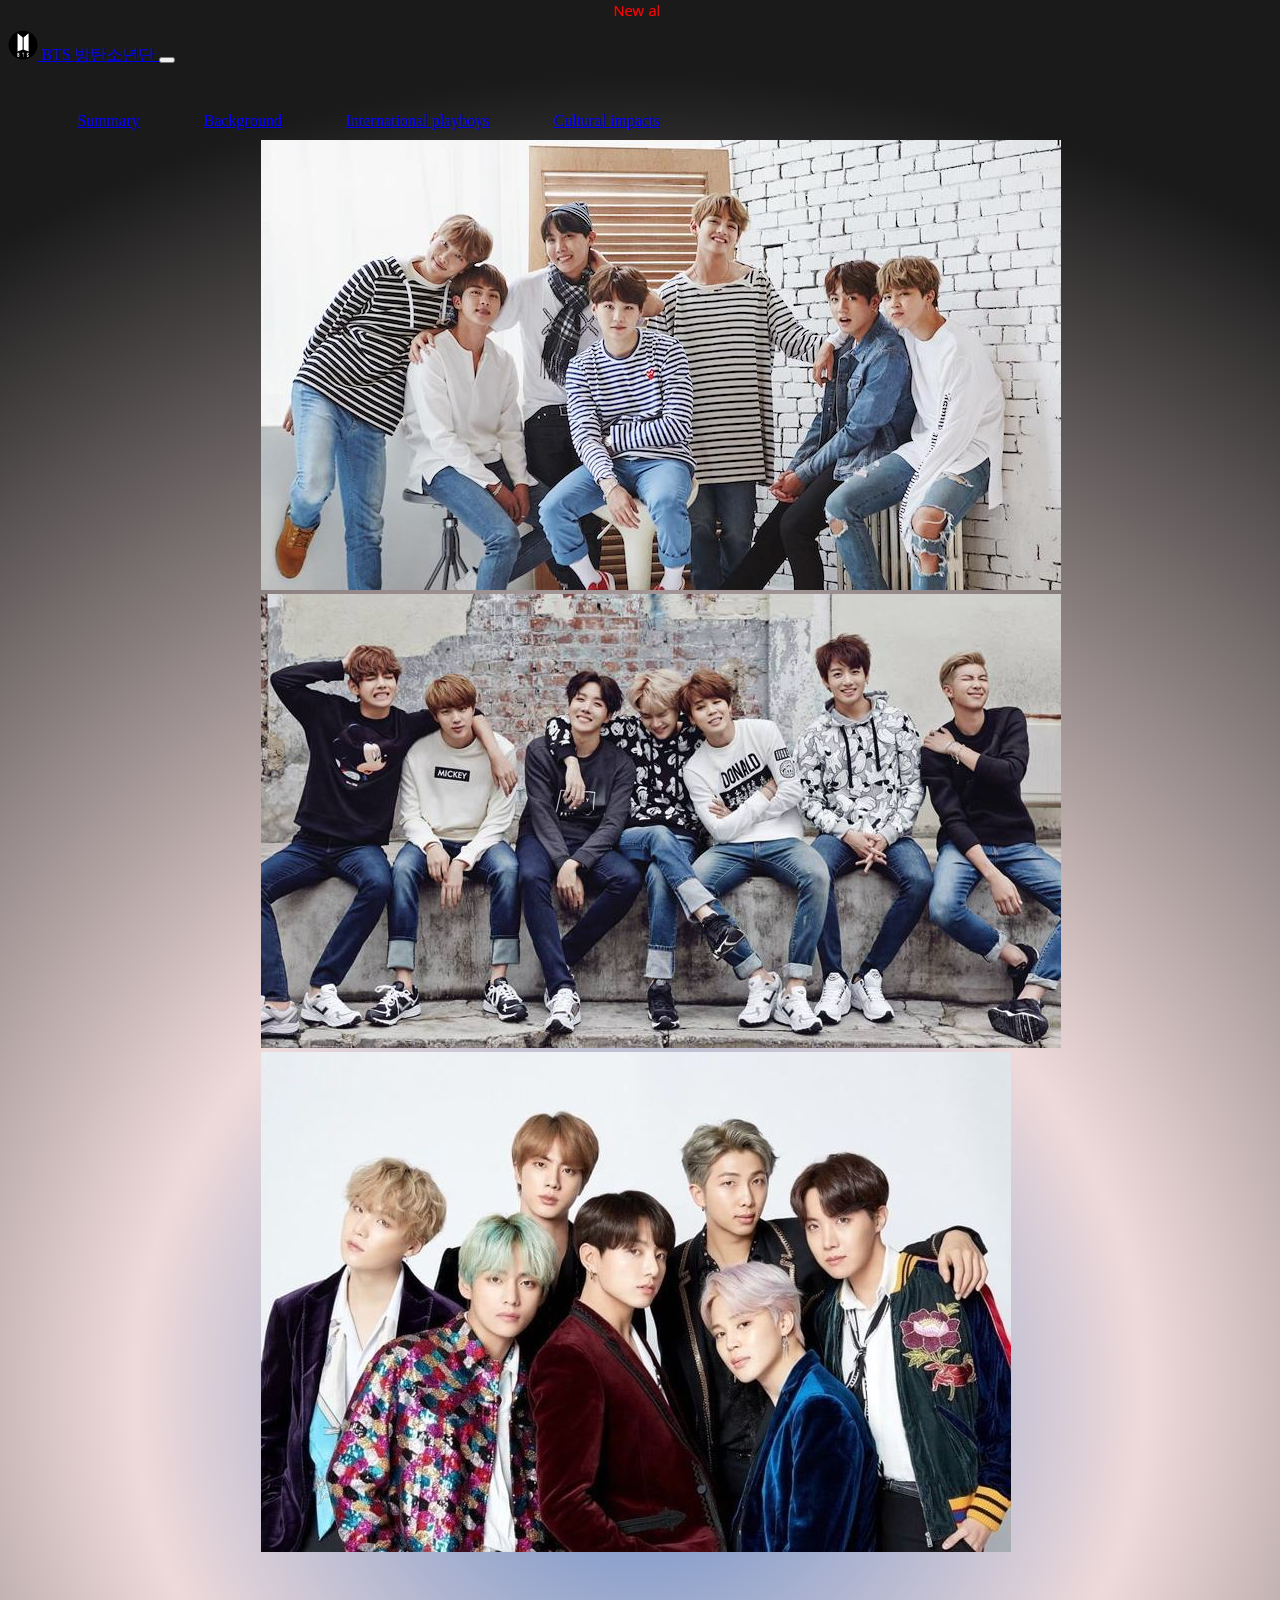
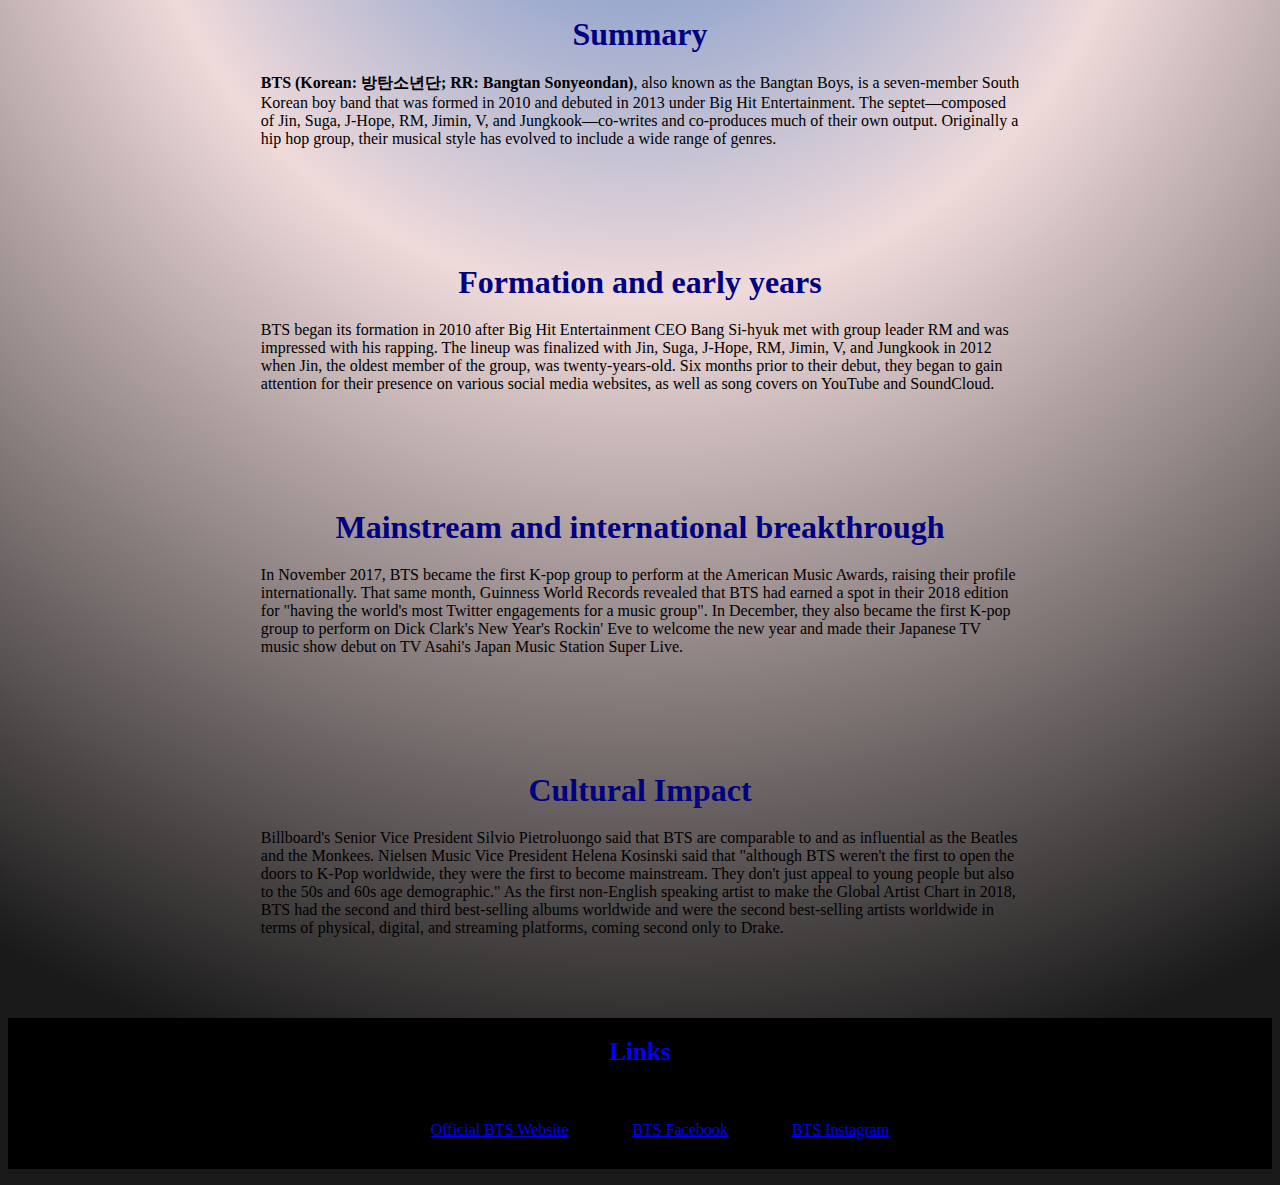
<file: bts/home.html>
<!DOCTYPE html>
<html lang="en">
<head>
    <meta charset="UTF-8">
    <meta http-equiv="X-UA-Compatible" content="IE=edge">
    <meta name="viewport" content="width=device-width, initial-scale=1.0">
    <link rel="stylesheet" href="bts.css">
    <!-- Bootstrap CSS -->
    <link href="https://cdn.jsdelivr.net/npm/bootstrap@5.1.3/dist/css/bootstrap.min.css" rel="stylesheet" integrity="sha384-1BmE4kWBq78iYhFldvKuhfTAU6auU8tT94WrHftjDbrCEXSU1oBoqyl2QvZ6jIW3" crossorigin="anonymous">

    <title>Document</title>

<!-- news -->

    <div class='console-container' ><span id='text'></span><div class='console-underscore' id='console'>&#95;</div></div>

    
    <!-- NAV BAR COMPONENT -->
    <nav class="navbar navbar-expand-lg navbar-dark shadow-5-strong" id="navbar">
        <div class="container-fluid">
          <a class="navbar-brand" href="home.html">
            <img src="images/bts_logo.png" alt="" width="30px" height="30px" class="d-inline-block align-text-top">
            BTS 방탄소년단
          </a> 
          <button class="navbar-toggler" type="button" data-bs-toggle="collapse" data-bs-target="#navbarNav" aria-controls="navbarNav" aria-expanded="false" aria-label="Toggle navigation">
            <span class="navbar-toggler-icon"></span>
          </button>
          <div class="collapse navbar-collapse" id="navbarNav">
            <ul class="navbar-nav">
              <li class="nav-item">
                <a class="nav-link " aria-current="page" href="#Summary">Summary</a>
              </li>
              <li class="nav-item">
                <a class="nav-link" href="#Formation">Background</a>
              </li>
              <li class="nav-item">
                <a class="nav-link" href="#International">International playboys</a>
              </li>
              <li class="nav-item">
                <a class="nav-link" href="#Cultural">Cultural impacts</a>
              </li>
            </ul>
          </div>
        </div>
      </nav>
</head>

<body>
    <div class="container-fluid" id="main" >
    <!-- CAROUSEL COMPONENT -->
    <div class="carousel slide" data-bs-ride="carousel" id="carousel">
        <div class="carousel-inner">
          <div class="carousel-item active">
            <img src="images/bts_group1.jpeg" class="d-block " alt="...">
          </div>
          <div class="carousel-item">
            <img src="images/bts_group2.jpeg" class="d-block" alt="...">
          </div>
          <div class="carousel-item">
            <img src="images/bts_group3.jpeg" class="d-block " alt="...">
          </div>
        </div>
      
    <div class="summary">
        <h1 id="Summary" >Summary</h1>
        <p>
            <b>BTS (Korean: 방탄소년단; RR: Bangtan Sonyeondan)</b>, also known as the Bangtan Boys, is a seven-member South Korean boy band that was formed in 2010 and debuted in 2013 under Big Hit Entertainment. The septet—composed of Jin, Suga, J-Hope, RM, Jimin, V, and Jungkook—co-writes and co-produces much of their own output. Originally a hip hop group, their musical style has evolved to include a wide range of genres.
        </p>
    </div>

    <div class="summary">
        <h1 id="Formation">Formation and early years</h1>
        <p>
        BTS began its formation in 2010 after Big Hit Entertainment CEO Bang Si-hyuk met with group leader RM and was impressed with his rapping. The lineup was finalized with Jin, Suga, J-Hope, RM, Jimin, V, and Jungkook in 2012 when Jin, the oldest member of the group, was twenty-years-old. Six months prior to their debut, they began to gain attention for their presence on various social media websites, as well as song covers on YouTube and SoundCloud.
    </p>
    </div>


    <div class="summary">
        <h1 id="International"> Mainstream and international breakthrough</h1>
        <p>
            In November 2017, BTS became the first K-pop group to perform at the American Music Awards, raising their profile internationally. That same month, Guinness World Records revealed that BTS had earned a spot in their 2018 edition for "having the world's most Twitter engagements for a music group". In December, they also became the first K-pop group to perform on Dick Clark's New Year's Rockin' Eve to welcome the new year and made their Japanese TV music show debut on TV Asahi's Japan Music Station Super Live.
        </p>
    </div>

    <div class="summary">
        <h1 id="Cultural">Cultural Impact</h1>
        <p>
            Billboard's Senior Vice President Silvio Pietroluongo said that BTS are comparable to and as influential as the Beatles and the Monkees. Nielsen Music Vice President Helena Kosinski said that "although BTS weren't the first to open the doors to K-Pop worldwide, they were the first to become mainstream. They don't just appeal to young people but also to the 50s and 60s age demographic." As the first non-English speaking artist to make the Global Artist Chart in 2018, BTS had the second and third best-selling albums worldwide and were the second best-selling artists worldwide in terms of physical, digital, and streaming platforms, coming second only to Drake.
        </p>
        
    </div>
</body>
</div>
</div>
</div>
  
<!-- FOOTER -->
<div class="Footer">
    <h3>Links</h3>
    <ul>
        <li>
            <a href="https://ibighit.com/bts/eng/">
            Official BTS Website
            </a>
        </li>
        <li>
            <a href="https://www.facebook.com/bangtan.official">
            BTS Facebook
            </a>
        </li>
        <li>
            <a href="https://www.instagram.com/bts.bighitofficial/">
            BTS Instagram
            </a>
        </li>
    </ul>


<!-- Option 1: Bootstrap Bundle with Popper -->
<script>
    // function([string1, string2],target id,[color1,color2])    
 consoleText(['New album "You are so beautiful"to be released globally on September 20, 2021 !!!'], 'text',['red']);

function consoleText(words, id, colors) {
  if (colors === undefined) colors = ['#fff'];
  var visible = true;
  var con = document.getElementById('console');
  var letterCount = 1;
  var x = 1;
  var waiting = false;
  var target = document.getElementById(id)
  target.setAttribute('style', 'color:' + colors[0])
  window.setInterval(function() {

    if (letterCount === 0 && waiting === false) {
      waiting = true;
      target.innerHTML = words[0].substring(0, letterCount)
      window.setTimeout(function() {
        var usedColor = colors.shift();
        colors.push(usedColor);
        var usedWord = words.shift();
        words.push(usedWord);
        x = 1;
        target.setAttribute('style', 'color:' + colors[0])
        letterCount += x;
        waiting = false;
      }, 1000)
    } else if (letterCount === words[0].length + 1 && waiting === false) {
      waiting = true;
      window.setTimeout(function() {
        x = -1;
        letterCount += x;
        waiting = false;
      }, 1000)
    } else if (waiting === false) {
      target.innerHTML = words[0].substring(0, letterCount)
      letterCount += x;
    }
  }, 120)
  window.setInterval(function() {
    if (visible === true) {
      con.className = 'console-underscore hidden'
      visible = false;

    } else {
      con.className = 'console-underscore'

      visible = true;
    }
  }, 400)
}
</script>
<script src="https://cdn.jsdelivr.net/npm/bootstrap@5.1.3/dist/js/bootstrap.bundle.min.js" integrity="sha384-ka7Sk0Gln4gmtz2MlQnikT1wXgYsOg+OMhuP+IlRH9sENBO0LRn5q+8nbTov4+1p" crossorigin="anonymous"></script>
</html>
</file>
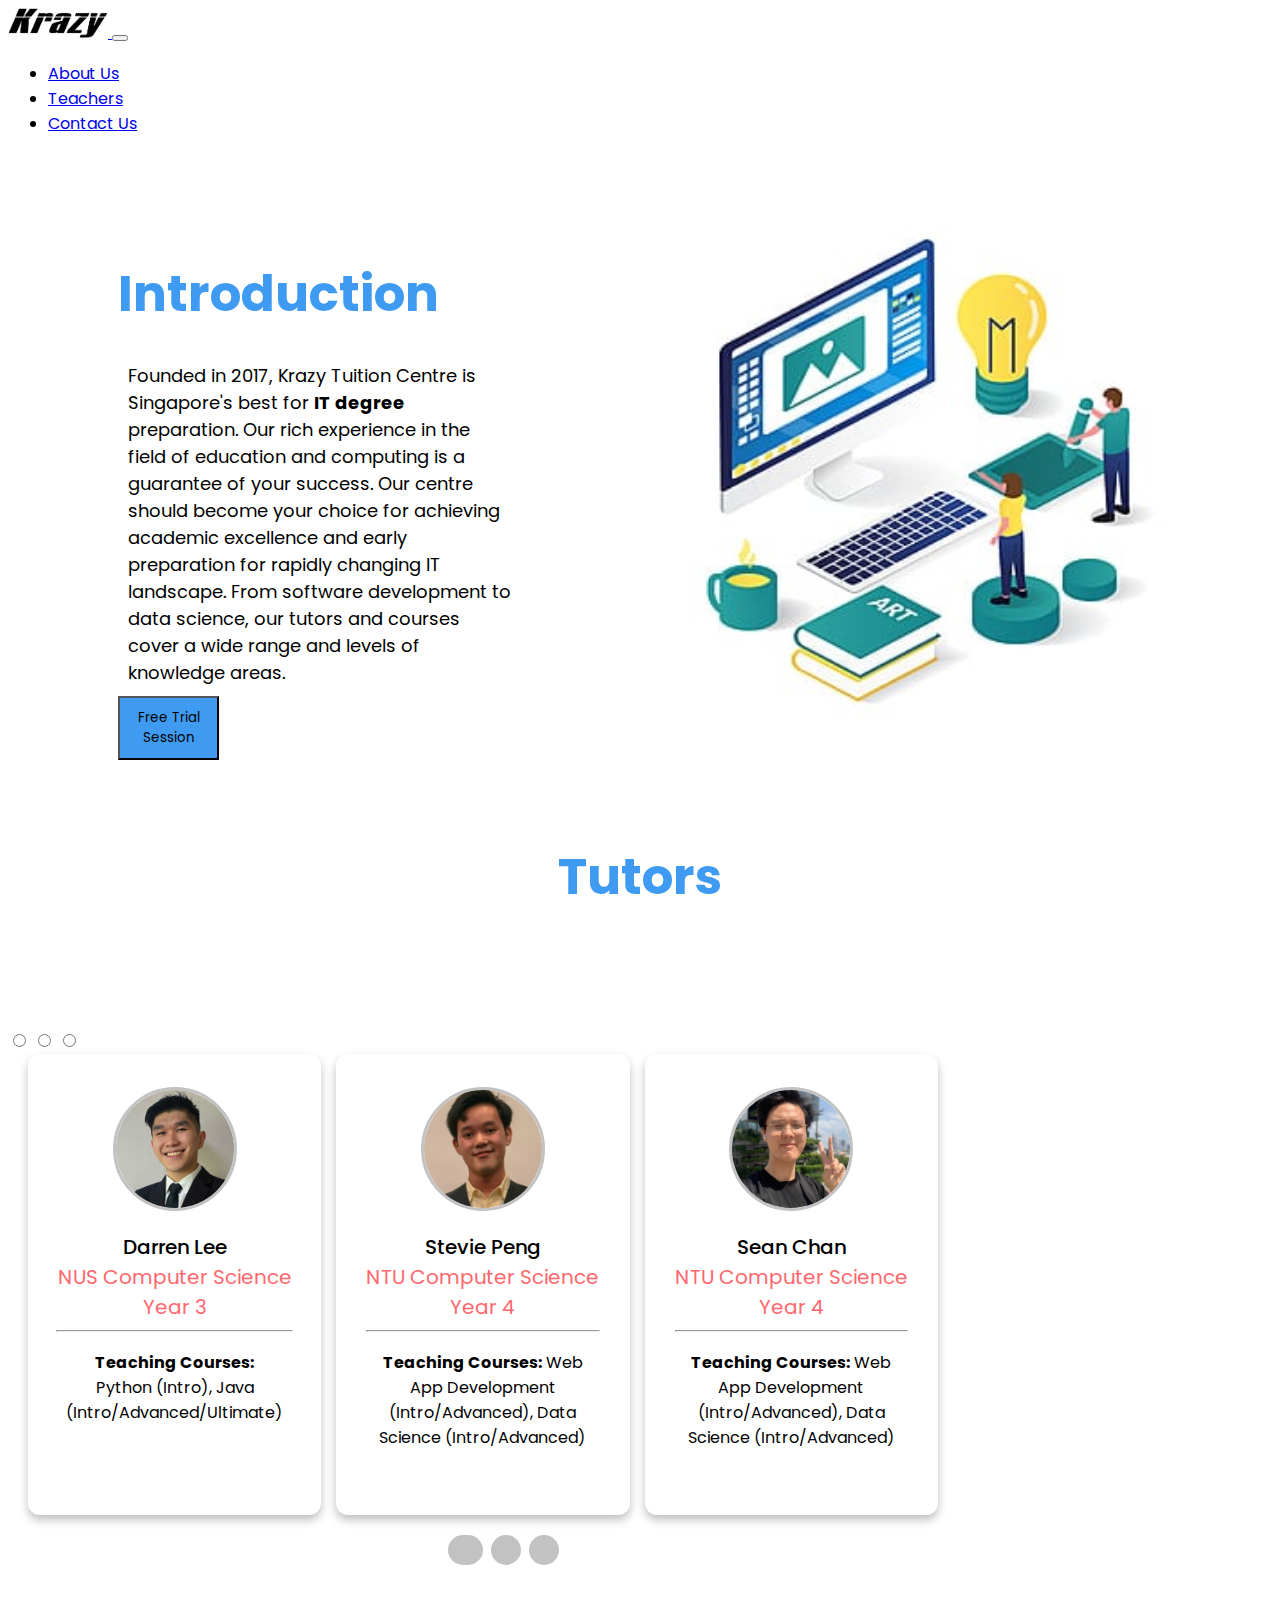
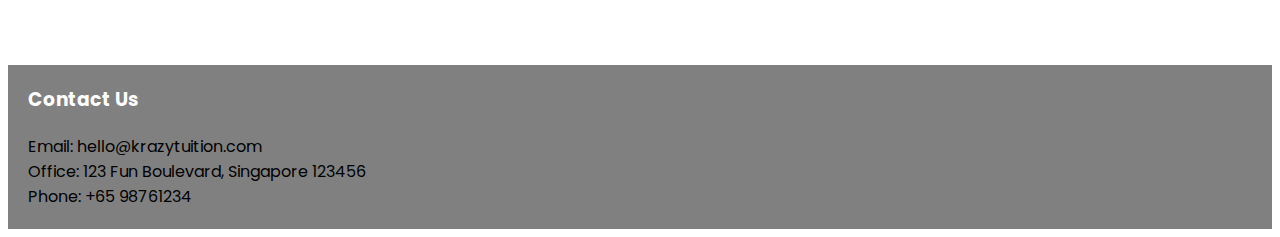
<file: tuition/home.html>
<!DOCTYPE html>
<html lang="en">
<head>
    <meta charset="UTF-8">
    <meta http-equiv="X-UA-Compatible" content="IE=edge">
    <meta name="viewport" content="width=device-width, initial-scale=1.0">
    <link rel="stylesheet" href="home.css">
     <!-- Bootstrap CSS -->
     <link href="https://cdn.jsdelivr.net/npm/bootstrap@5.1.3/dist/css/bootstrap.min.css" rel="stylesheet" integrity="sha384-1BmE4kWBq78iYhFldvKuhfTAU6auU8tT94WrHftjDbrCEXSU1oBoqyl2QvZ6jIW3" crossorigin="anonymous">
    <title>KrazyTuition</title>



<!-- NAVBAR -->
<nav class="navbar navbar-expand-lg navbar-light bg-light" id="navbar">
    <div class="container-fluid">
      <a class="navbar-brand" href="home.html">
        <img src="images/krazy_logo.png" alt="" width="100px" height="30px" class="d-inline-block align-text-top">
      </a>
      <button class="navbar-toggler" type="button" data-bs-toggle="collapse" data-bs-target="#navbarNav" aria-controls="navbarNav" aria-expanded="false" aria-label="Toggle navigation">
        <span class="navbar-toggler-icon"></span>
      </button>
      <div class="collapse navbar-collapse" id="navbarNav">
        <ul class="navbar-nav">
          <li class="nav-item">
            <a class="nav-link" aria-current="page" href="#About">About Us</a>
          </li>
          <li class="nav-item">
            <a class="nav-link" href="#Tutors">Teachers</a>
          </li>
          <li class="nav-item">
            <a class="nav-link" href="#Contact">Contact Us</a>
          </li>
          
        </ul>
      </div>
    </div>
  </nav>
</head>
<body>

    
    <div class="container-fluid">
        <div class="row">
            <div class="column" id="introductions">
              <h1 id="About">Introduction</h1>
              <p >Founded in 2017, Krazy Tuition Centre is Singapore's best for <b>IT degree</b> preparation. Our rich experience in the field of education and computing is a guarantee of your success. Our centre should become your choice for achieving academic excellence and early preparation for rapidly changing IT landscape. From software development to data science, our tutors and courses cover a wide range and levels of knowledge areas.</p>

              <button type="button" id="button" class="btn">Free Trial Session</button>
            </div>
            <div class="column" style="text-align: center;" >
              <img src="images/IT.jpg" alt="" width="650px" height="590px" >
            </div>
          </div>
    </div>

    <!-- <hr class="mb-5"/> -->
<!-- CAROUSEL SLIDER -->
    <h1 id="Tutor">Tutors</h1>
    <div class="container">
        <input type="radio" name="dot" id="one">
        <input type="radio" name="dot" id="two">
        <input type="radio" name="dot" id="three">
        
        

        <div class="main-card">

        <!-- First trio -->
          <div class="cards">
            <div class="card">
             <div class="content">
               <div class="img">
                 <img src="images/tutor1.png" alt="">
               </div>
               <div class="details">
                 <div class="name">Darren Lee</div>
                 <div class="job">NUS Computer Science Year 3</div>
                 <hr class="mb-3"/>
                 <p><b>Teaching Courses:</b> Python (Intro), Java (Intro/Advanced/Ultimate)</p>
               </div>
             </div>
            </div>
        
            
            <div class="card">
             <div class="content">
               <div class="img">
                 <img src="images/tutor2.png" alt="">
               </div>
               <div class="details">
                 <div class="name">Stevie Peng</div>
                 <div class="job">NTU Computer Science Year 4</div>
                 <hr class="mb-3"/>
                 <p><b>Teaching Courses:</b> Web App Development (Intro/Advanced), Data Science (Intro/Advanced)</p>
               </div>
             </div>
            </div>


            <div class="card">
             <div class="content">
               <div class="img">
                <img src="images/tutor3.png" alt="">
               </div>
               <div class="details">
                 <div class="name">Sean Chan</div>
                 <div class="job">NTU Computer Science Year 4</div>
                 <hr class="mb-3"/>
                    <p><b>Teaching Courses:</b> Web App Development (Intro/Advanced), Data Science (Intro/Advanced)
                    </p>
               </div>
             </div>
            </div>
          </div>

    <!-- second trio -->
          <div class="cards">
            <div class="card">
             <div class="content">
               <div class="img">
                 <img src="images/tutor4.png" alt="">
               </div>
               <div class="details">
                 <div class="name">Ambrose Ahn</div>
                 <div class="job">SMU Information Systems Year 2</div>           
                <hr class="mb-3"/>
                <p><b>Teaching Courses:</b> Web App Development (Intro/Advanced), Cybersecurity (Intro/Advanced)</p>
                </div>
             </div>
            </div>

            <div class="card">
             <div class="content">
               <div class="img">
                 <img src="images/tutor5.png" alt="">
               </div>
               <div class="details">
                 <div class="name">Emily Robertson</div>
                 <div class="job">SMU Information Systems Year 3</div>
                 <hr class="mb-3"/>
                 <p><b>Teaching Courses:</b> Python (Intro/Advanced/Ultimate), Java (Intro/Advanced/Ultimate)</p>
                 </div>
              </div>
             </div>
             


            <div class="card">
             <div class="content">
               <div class="img">
                 <img src="images/tutor6.png" alt="">
               </div>
               <div class="details">
                 <div class="name">Jia Le Heng</div>
                 <div class="job">NUS Computer Science Year 2</div>
                 <hr class="mb-3"/>
                 <p><b>Teaching Courses:</b> Java (Intro/Advanced), Data Science (Intro/Advanced)
               </div>
             </div>
            </div>
          </div>
        
<!-- Third trio -->
        <div class="cards">
            <div class="card">
             <div class="content">
               <div class="img">
                 <img src="images/tutor4.png" alt="">
               </div>
               <div class="details">
                 <div class="name">Ambrose Ahn</div>
                 <div class="job">SMU Information Systems Year 2</div>           
                <hr class="mb-3"/>
                <p><b>Teaching Courses:</b> Web App Development (Intro/Advanced), Cybersecurity (Intro/Advanced)</p>
                </div>
             </div>
            </div>

            <div class="card">
             <div class="content">
               <div class="img">
                 <img src="images/tutor7.png" alt="">
               </div>
               <div class="details">
                 <div class="name">Jewel Pan</div>
                 <div class="job">SMU Information Systems Year 2</div>
                 <hr class="mb-3"/>
                 <p><b>Teaching Courses:</b> Mobile App Development (Intro, Advanced), Java (Intro/Advanced)</p>
                 </div>
              </div>
             </div>
             
            <div class="card">
             <div class="content">
               <div class="img">
                 <img src="images/tutor8.png" alt="">
               </div>
               <div class="details">
                 <div class="name">Gerry Goh</div>
                 <div class="job">SMU Information Systems Year 3</div>
                 <hr class="mb-3"/>
                 <p><b>Teaching Courses:</b> Web App Development (Intro/Advanced), Data Science (Advanced, Ultimate, Practicum)
               </div>
             </div>
            </div>
          </div>
        </div>



        <div class="button">
          <label for="one" class=" active one"></label>
          <label for="two" class="two"></label>
          <label for="three" class="three"></label>
        </div>
      </div>
    </body>

    <div class="Footer" id="Contact">
        <h3>Contact Us</h3>
        <p>
            Email: hello@krazytuition.com<br>
            Office: 123 Fun Boulevard, Singapore 123456<br>
            Phone: +65 98761234
        </p>


    </div>
    
    

    
    


<!-- Option 1: Bootstrap Bundle with Popper -->
<script src="https://cdn.jsdelivr.net/npm/bootstrap@5.1.3/dist/js/bootstrap.bundle.min.js" integrity="sha384-ka7Sk0Gln4gmtz2MlQnikT1wXgYsOg+OMhuP+IlRH9sENBO0LRn5q+8nbTov4+1p" crossorigin="anonymous"></script>
</html>
</file>
<file: bts/bts.css>
@import url(https://fonts.googleapis.com/css?family=Khula:700);

body{
    background: radial-gradient(circle, rgba(95,135,197,1) 0%, rgba(239,218,218,1) 33%, rgba(26,26,26,1) 86%);
}
.hidden {
  opacity:0;
}
.console-container {
  font-family:Khula;
  font-size:1em;
  text-align:center;
  margin-bottom:40px;
  display:block;
  position:absolute;
  color:grey;
  top:0;
  bottom:0;
  left:0;
  right:0;
  margin:auto;
}
.console-underscore {
   display:inline-block;
  position:relative;
  left:10px;
}

#news{
    background-color:grey;
}

#text span{
    margin-top:70px;
}

#navbar{
    margin-top:30px;
    height:70px;
    background-color:transparent
}
#main{
    margin-top:40px;
}

.carousel-item > img{
    margin:auto;
    
}

.carousel{
   
    width:60%;
    height:40%;
    margin:auto;
}

.summary{
    padding-top:40px;
    padding-bottom:40px;
}

.summary h1{
    color:navy;
    text-align:center;
    margin:20px;
}


.Footer{
    background:rgb(0, 0, 0);
    text-align:center;
    
}

.Footer > h3{
    color:blue;
    padding-top:20px;
    font-size:25px;
}
 ul> li{
    display:inline-block;
    justify-content: center;
    margin:30px;
    
}
</file>
<file: tuition/home.css>
@import url('https://fonts.googleapis.com/css2?family=Poppins:wght@200;300;400;500;600;700&display=swap');
* {
    box-sizing: border-box;
    font-family: 'Poppins',sans-serif;
    
  }

#navbar{
    background:transparent;
}

.container{
    padding:90px;
    justify-content: space-around;
    width:100%;
    
}

#Tutor{
    text-align:center;
    color:rgb(63, 155, 241);
    font-size:50px;
    margin-top:50px;
}
.row {
display: flex;
}

/* Create two equal columns that sits next to each other */
.column {
flex: 30%;
padding: 20px;
margin-left:40px;

}

#introductions{
    margin-left:90px;
    margin-top:50px;
}

.column > h1{
    color:rgb(63, 155, 241);
    font-size:50px;
    margin-bottom:20px;
}

.column > p{
    font-size:18px;
    
}


#button{
    width:25%;
    padding:10px;
    background-color:rgb(63, 155, 241);
}


body::before{
  content: '';
  position: absolute;
  width: 100%;
  background: white;
  clip-path: inset(47% 0 0 0);
  z-index: -1;
  height: 100%;
}
::selection{
  background:	white;
  color: #fff;
}

.container{
  max-width: 950px;
  width: 100%;
  overflow: hidden;
  padding: 80px 0;
}

.container .main-card{
  display: flex;
  justify-content: space-evenly;
  width: 300%;
  transition: 1s;
}
#two:checked ~ .main-card{
  margin-left: -100%;
}

#three:checked ~ .main-card{
    margin-left: -100%;
  }

.container .main-card .cards{
  width: calc(100%  - 10px);
  display: flex;
  flex-wrap: wrap;
  margin: 0 20px;
  justify-content: space-between;
}

.main-card .cards .card{
  width: calc(100% / 3 - 10px);
  background: #fff;
  border-radius: 12px;
  padding: 30px;
  box-shadow: 0 5px 10px rgba(0, 0, 0, 0.25);
  transition: all 0.4s ease;
}
.main-card .cards .card:hover{
  transform: translateY(-15px);
}

.cards .card .content{
  width: 100%;
  display: flex;
  flex-direction: column;
  justify-content: center;
  align-items: center;
  text-align: center;
}

.cards .card .content .img{
  height: 130px;
  width: 130px;
  border-radius: 50%;
  padding: 3px;
  margin-bottom: 18px;
  
}
.card .content .img img{
  height: 100%;
  width: 100%;
  border: 3px solid #6666;
  border-radius: 50%;
  object-fit: cover;
 
}
.card .content .name{
  font-size: 20px;
  font-weight: 500;
}
.card .content .job{
  font-size: 20px;
  color: #FF676D;
}

 .container .button{
  width: 100%;
  display: flex;
  justify-content: center;
  margin: 20px;
}
.button label{
  height: 30px;
  width: 30px;
  border-radius: 20px;
  background: #6666;
  margin: 0 4px;
  cursor: pointer;
  transition: all 0.5s ease;
}
.button label.active{
  width: 35px;
}
#one:checked ~ .button .one{
  width: 35px;
}
#one:checked ~ .button .two{
  width: 15px;
}
#two:checked ~ .button .one{
  width: 15px;
}
#two:checked ~ .button .two{
  width: 35px;
}

#three:checked ~ .button .two{
    width: 15px;
  }
#three:checked ~ .button .three{
    width: 35px;
  }

input[type="radio"]{
  display:radio;
}

.Footer{
    background-color:grey;
    
}

.Footer, p, h3{
    padding:10px;
    margin:0px;
}
.Footer > h3{
    color:white;
    margin-bottom:0px;
}




/* queries */
@media (max-width: 768px) {
  .main-card .cards .card{
    margin: 20px 0 10px 0;
    width: calc(100% / 2 - 10px);
  }
}
@media (max-width: 600px) {
  .main-card .cards .card{
    /* margin: 20px 0 10px 0; */
    width: 100%;
  }
}



/* QUERIES */
@media screen and (max-width: 600px) {
    .column {
      width: 100%;
    }
  }
</file>
